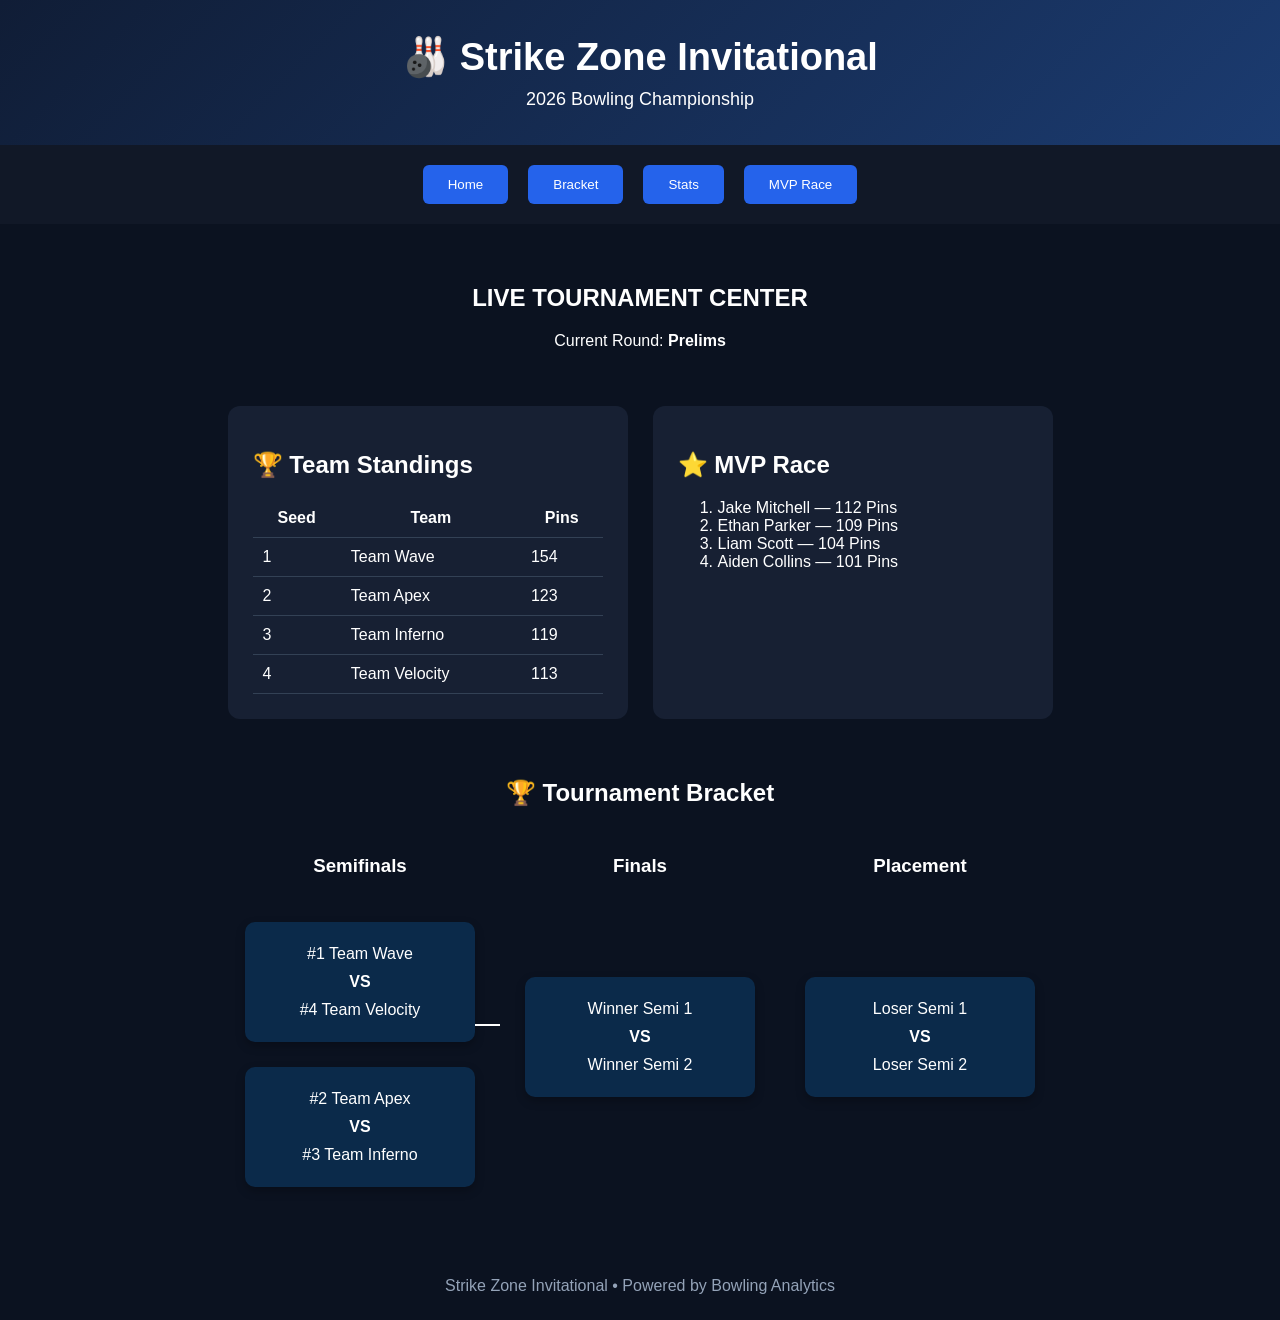
<file: index.html>
<!DOCTYPE html>
<html lang="en">
<head>
    <meta charset="UTF-8">
    <meta name="viewport" content="width=device-width, initial-scale=1.0">
    <title>Strike Zone Invitational</title>
    <link rel="stylesheet" href="styles.css">
</head>

<body>

<header>
    <div class="logo">
        🎳 Strike Zone Invitational
    </div>
    <div class="subtitle">
        2026 Bowling Championship
    </div>
</header>


<nav>
    <button>Home</button>
    <button>Bracket</button>
    <button>Stats</button>
    <button>MVP Race</button>
</nav>


<section class="hero">
    <h1>LIVE TOURNAMENT CENTER</h1>
    <p>Current Round: <strong id="currentRound"></strong></p>
</section>


<section class="cards">

    <div class="card">

<h2>🏆 Team Standings</h2>

<table>

<thead>
<tr>
<th>Seed</th>
<th>Team</th>
<th>Pins</th>
</tr>
</thead>

<tbody id="teamStandings">

</tbody>

</table>

</div>

    <div class="card">
        <h2>⭐ MVP Race</h2>

        <ol>
            <li>Jake Mitchell — 112 Pins</li>
            <li>Ethan Parker — 109 Pins</li>
            <li>Liam Scott — 104 Pins</li>
            <li>Aiden Collins — 101 Pins</li>
        </ol>

    </div>


</section>


<section class="bracket">

<h2>🏆 Tournament Bracket</h2>

<div id="bracket" class="bracket-container">

    <div class="round">
        <h3>Semifinals</h3>
        <div id="semifinals"></div>
    </div>


    <div class="round">
        <h3>Finals</h3>
        <div id="finals"></div>
    </div>


    <div class="round">
        <h3>Placement</h3>
        <div id="placement"></div>
    </div>

</div>

</section>


<footer>
    Strike Zone Invitational • Powered by Bowling Analytics
</footer>


<script src="data.js"></script>
<script src="app.js"></script>

</body>
</html>
</file>
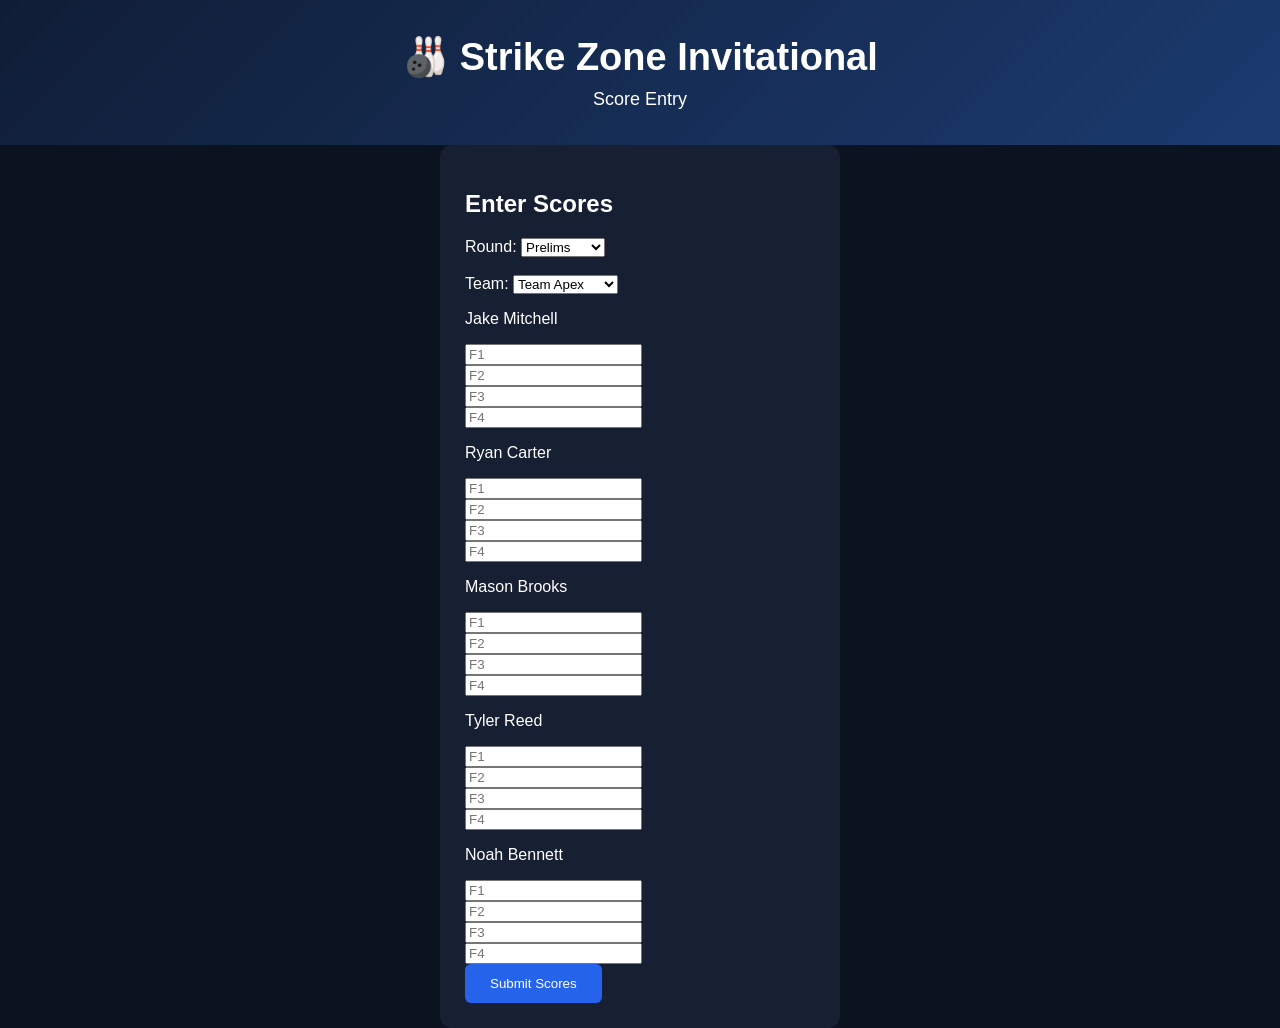
<file: score-entry.html>
<!DOCTYPE html>
<html lang="en">

<head>
    <meta charset="UTF-8">
    <title>Score Entry</title>
    <link rel="stylesheet" href="styles.css">
</head>

<body>

<header>
    <div class="logo">
        🎳 Strike Zone Invitational
    </div>
    <div class="subtitle">
        Score Entry
    </div>
</header>


<section class="cards">

<div class="card">

<h2>Enter Scores</h2>

<label>
Round:
</label>

<select id="round">
    <option value="prelims">Prelims</option>
    <option value="semifinals">Semifinals</option>
    <option value="finals">Finals</option>
</select>


<br><br>


<label>
Team:
</label>

<select id="team">
</select>


<div id="players">

</div>


<button id="submitScores">
Submit Scores
</button>


</div>

</section>


<script src="data.js"></script>
<script src="score-entry.js"></script>


</body>
</html>
</file>
<file: styles.css>
body {
    margin: 0;
    font-family: Arial, Helvetica, sans-serif;
    background: #0b1220;
    color: white;
}


header {
    background: linear-gradient(135deg,#101d36,#1b3b70);
    padding: 35px;
    text-align: center;
}


.logo {
    font-size: 38px;
    font-weight: bold;
}


.subtitle {
    margin-top: 10px;
    font-size: 18px;
}


nav {
    display:flex;
    justify-content:center;
    gap:20px;
    padding:20px;
    background:#111827;
}


button {
    background:#2563eb;
    color:white;
    border:none;
    padding:12px 25px;
    border-radius:6px;
    cursor:pointer;
}


.hero {
    text-align:center;
    padding:40px;
}


.cards {
    display:flex;
    gap:25px;
    justify-content:center;
    flex-wrap:wrap;
}


.card {
    background:#172033;
    padding:25px;
    border-radius:12px;
    width:350px;
}


table {
    width:100%;
    border-collapse:collapse;
}


td,th {
    padding:10px;
    border-bottom:1px solid #334155;
}


.bracket {
    text-align:center;
    padding:40px;
}


.match {
    background:#172033;
    margin:20px auto;
    padding:20px;
    width:300px;
    border-radius:10px;
}


footer {
    text-align:center;
    padding:25px;
    color:#94a3b8;
}

.bracket-container {
    display: flex;
    justify-content: center;
    gap: 50px;
    margin-top: 30px;
}


.round {
    display: flex;
    flex-direction: column;
    align-items: center;
    min-width: 220px;
}


.round h3 {
    margin-bottom: 20px;
}


.match {
    background: #0b2a4a;
    color: white;
    border-radius: 10px;
    padding: 15px;
    margin: 25px 0;
    width: 200px;
    text-align: center;
    box-shadow: 0 4px 10px rgba(0,0,0,0.25);
}

.match p {
    margin: 8px 0;
    color: white;
}

.match strong {
    display: block;
    margin: 10px;
    color: white;
}

.bracket-container {
    position: relative;
}


.round {
    position: relative;
}


/* Lines connecting semifinal matches to finals */

.round:nth-child(1) .match:first-child::after,
.round:nth-child(1) .match:last-child::after {
    content: "";
    position: absolute;
    right: -25px;
    width: 25px;
    height: 2px;
    background: white;
}


.round:nth-child(1) .match:first-child::after {
    top: 50%;
}


.round:nth-child(1) .match:last-child::after {
    top: 50%;
}


/* Space finals match */

#finals .match {
    margin-top: 80px;
}


/* Space placement match */

#placement .match {
    margin-top: 80px;
}
</file>
